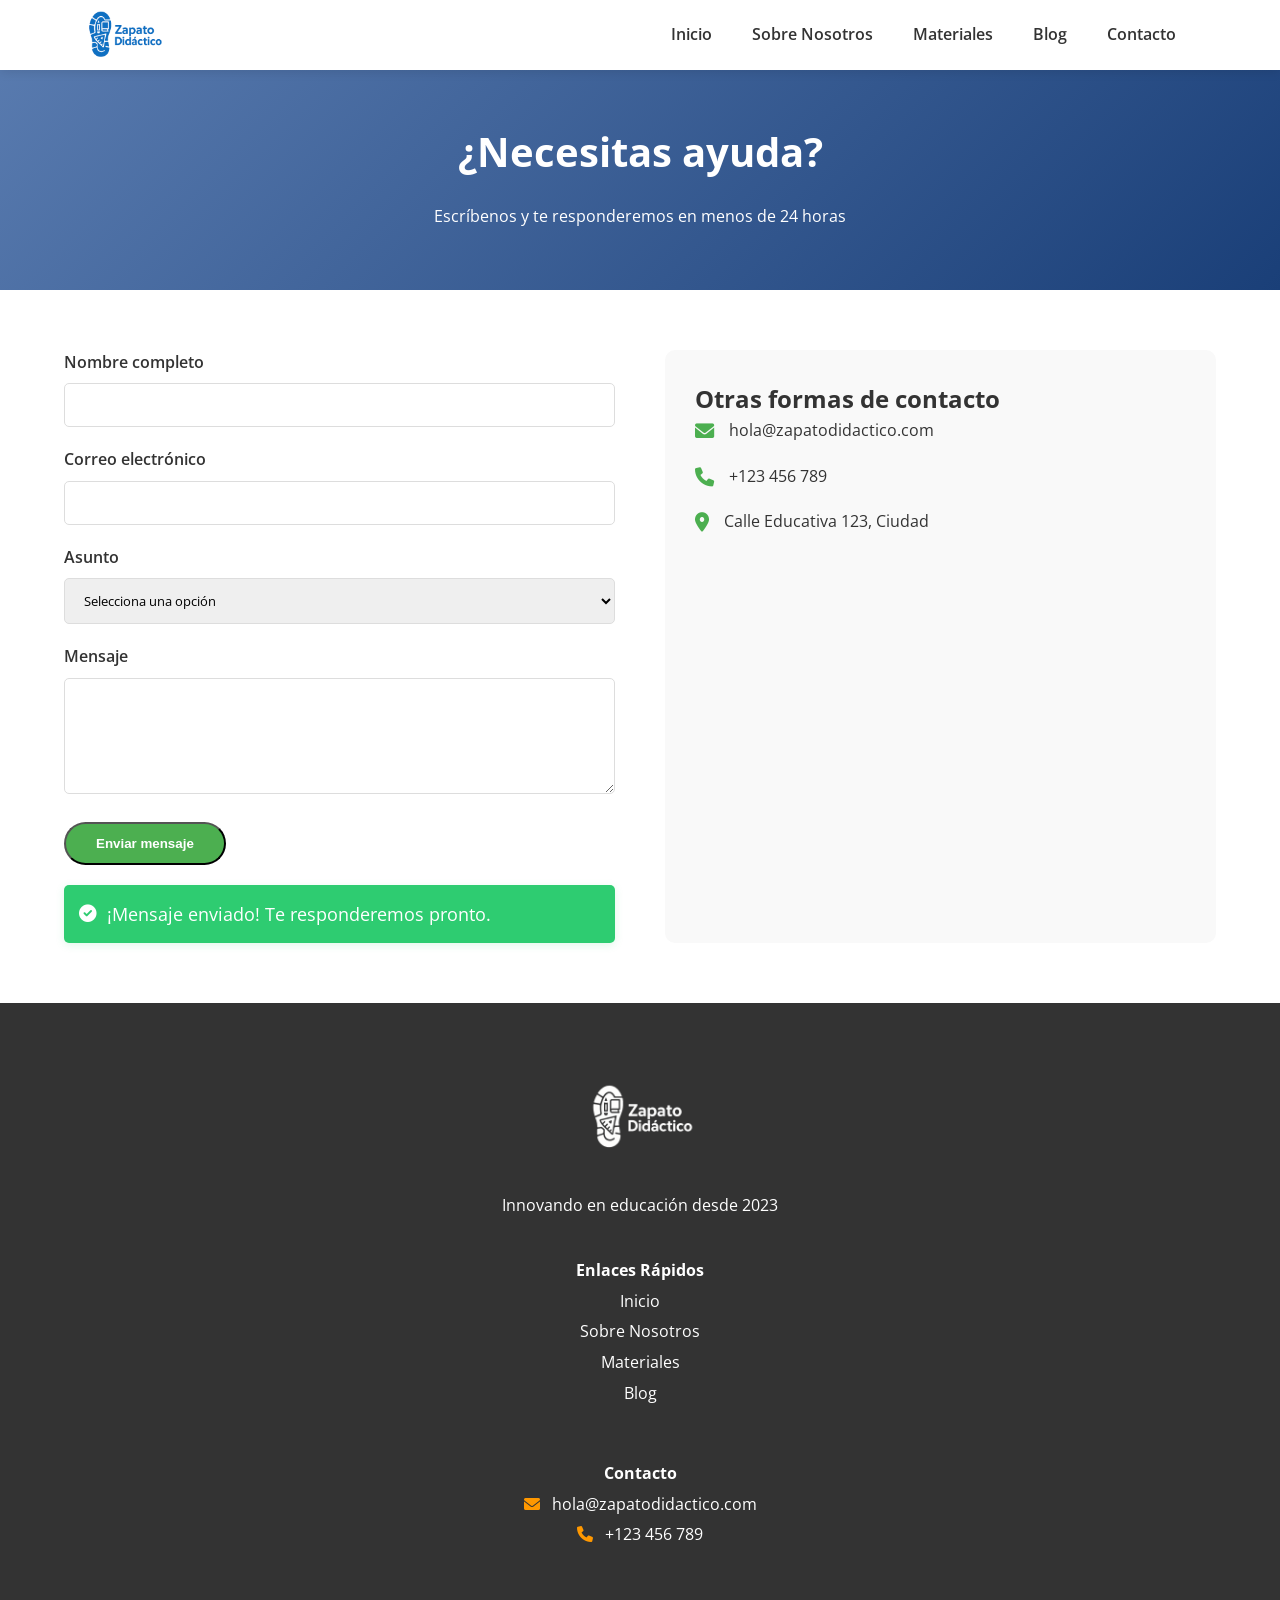
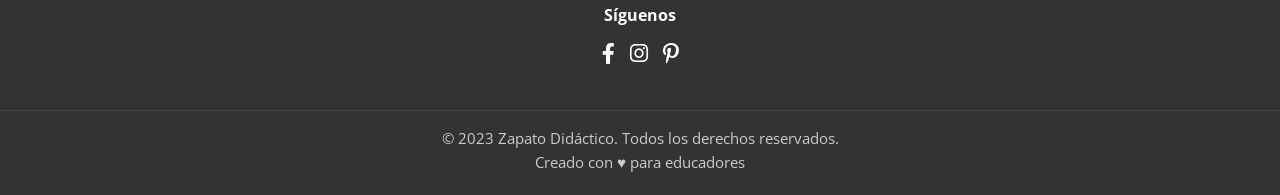
<file: contact.html>
<!DOCTYPE html>
<html lang="es">
<head>
    <meta charset="UTF-8">
    <meta name="viewport" content="width=device-width, initial-scale=1.0">
    <meta name="description" content="Contáctanos para obtener más información sobre nuestros recursos." >
    <title>Contacto | Zapato Didáctico</title>
    <link rel="stylesheet" href="assets/css/styles.css">
    <link href="https://fonts.googleapis.com/css2?family=Open+Sans:wght@400;700&family=Montserrat:wght@600&display=swap" rel="stylesheet">
    <link rel="stylesheet" href="https://cdnjs.cloudflare.com/ajax/libs/font-awesome/6.0.0/css/all.min.css">
</head>
<body>
    <!-- Header (coherente con el diseño) -->
    <header class="header">
        <div class="container header-flex">
            <a href="index.html">
                <img src="assets/images/logo.png" alt="Logo Zapato Didáctico" class="header-logo">
            </a>
            
            <!-- Ejemplo para index.html y demás -->
            <nav class="navbar">
                <ul>
                    <li><a href="index.html">Inicio</a></li>
                    <li><a href="about.html">Sobre Nosotros</a></li>
                    <li><a href="materials.html">Materiales</a></li>
                    <li><a href="blog.html">Blog</a></li>
                    <li><a href="contact.html">Contacto</a></li>
                </ul>
            </nav>

            <button class="menu-toggle" aria-expanded="false" aria-label="Menú móvil">
                <i class="fas fa-bars"></i>
            </button>
        </div>
    </header>

    <!-- Hero Section para Contacto -->
    <section class="hero hero-contact">
        <div class="container">
            <div class="hero-content">
                <h1>¿Necesitas ayuda?</h1>
                <p class="subtitle">Escríbenos y te responderemos en menos de 24 horas</p>
            </div>
        </div>
    </section>

    <!-- Formulario de Contacto -->
    <section class="contact-form">
        <div class="container">
            <form id="contactForm">
                <div class="form-group">
                    <label for="name">Nombre completo</label>
                    <input type="text" id="name" name="name" required>
                    <span class="error-message" id="name-error"></span>
                </div>

                <div class="form-group">
                    <label for="email">Correo electrónico</label>
                    <input type="email" id="email" name="email" required>
                    <span class="error-message" id="email-error"></span>
                </div>

                <div class="form-group">
                    <label for="subject">Asunto</label>
                    <select id="subject" name="subject" required>
                        <option value="" disabled selected>Selecciona una opción</option>
                        <option value="consulta">Consulta general</option>
                        <option value="pedido">Pedido de materiales</option>
                        <option value="soporte">Soporte técnico</option>
                        <option value="otro">Otro</option>
                    </select>
                </div>

                <div class="form-group">
                    <label for="message">Mensaje</label>
                    <textarea id="message" name="message" rows="5" required></textarea>
                    <span class="error-message" id="message-error"></span>
                </div>

                <button type="submit" class="btn btn-primary">
                    <span id="submit-text">Enviar mensaje</span>
                    <div id="loading-spinner" class="loading-spinner"></div>
                </button>

                <div id="form-success" class="success-message">
                    <i class="fas fa-check-circle"></i>
                    <p>¡Mensaje enviado! Te responderemos pronto.</p>
                </div>
            </form>

            <div class="contact-info">
                <h2>Otras formas de contacto</h2>
                <div class="info-card">
                    <i class="fas fa-envelope"></i>
                    <p>hola@zapatodidactico.com</p>
                </div>
                <div class="info-card">
                    <i class="fas fa-phone"></i>
                    <p>+123 456 789</p>
                </div>
                <div class="info-card">
                    <i class="fas fa-map-marker-alt"></i>
                    <p>Calle Educativa 123, Ciudad</p>
                </div>
            </div>
        </div>
    </section>

    <!-- Footer (igual al index) -->
    <footer class="footer">
        <div class="container">
            <div class="footer-brand">
                <img src="assets/images/logo-white.png" alt="Logo Zapato Didáctico" class="footer-logo">
                <p>Innovando en educación desde 2023</p>
            </div>
            <div class="footer-links">
                <h4>Enlaces Rápidos</h4>
                <ul>
                    <li><a href="index.html">Inicio</a></li>
                    <li><a href="about.html">Sobre Nosotros</a></li>
                    <li><a href="materials.html">Materiales</a></li>
                    <li><a href="blog.html">Blog</a></li>
                </ul>
            </div>
            <div class="footer-contact">
                <h4>Contacto</h4>
                <ul>
                    <li><i class="fas fa-envelope"></i> hola@zapatodidactico.com</li>
                    <li><i class="fas fa-phone"></i> +123 456 789</li>
                </ul>
            </div>
            <div class="footer-social">
                <h4>Síguenos</h4>
                <div class="social-icons">
                    <a href="#"><i class="fab fa-facebook-f"></i></a>
                    <a href="#"><i class="fab fa-instagram"></i></a>
                    <a href="#"><i class="fab fa-pinterest-p"></i></a>
                </div>
            </div>
        </div>
        <div class="footer-bottom">
            <p>&copy; 2023 Zapato Didáctico. Todos los derechos reservados.</p>
            <p>Creado con ♥ para educadores</p>
        </div>
    </footer>

    <script src="assets/js/contact.js"></script>
</body>
</html>
</file>
<file: assets/css/styles.css>
/* Variables de colores y fuentes */
:root {
    --primary-color: #4CAF50;
    --secondary-color: #FF9800;
    --dark-color: #333;
    --light-color: #f9f9f9;
    --font-primary: 'Open Sans', sans-serif;
    --font-heading: 'Montserrat', sans-serif;
}

/* Reset y estilos generales */
* {
    margin: 0;
    padding: 0;
    box-sizing: border-box;
}

body {
    font-family: var(--font-primary);
    line-height: 1.6;
    color: var(--dark-color);
}

.container {
    width: 90%;
    max-width: 1200px;
    margin: 0 auto;
    padding: 0 20px;
}

/* Header */
.header {
    background-color: white;
    box-shadow: 0 2px 10px rgba(0,0,0,0.1);
    position: fixed;
    width: 100%;
    top: 0;
    z-index: 1000;
}

.header .container,
.header-flex {
    display: flex;
    align-items: center;
    justify-content: space-between;
    height: 70px;
}

.navbar ul {
    display: flex;
    list-style: none;
}

.navbar a {
    text-decoration: none;
    color: var(--dark-color);
    padding: 15px 20px;
    display: block;
    font-weight: 600;
}

/* Logo del header */
.header-logo {
    width: 2000px;   /* Puedes ajustar este valor según prefieras */
    margin: 10px 0;
    height: auto;
    display: block;
}

/* Menú móvil */
.menu-toggle {
    display: none;
    background: none;
    border: none;
    font-size: 2rem;
    cursor: pointer;
}

@media (max-width: 900px) {
    .navbar ul {
        display: none;
        flex-direction: column;
        background: white;
        position: absolute;
        top: 70px;
        left: 0;
        width: 100%;
        box-shadow: 0 2px 10px rgba(0,0,0,0.1);
        z-index: 100;
        margin: 0;
        padding: 0;
    }
    .navbar.active ul {
        display: flex;
    }
    .menu-toggle {
        display: block;
    }
}

/* Hero Section */
.hero {
    padding: 150px 0 80px;
    background: linear-gradient(135deg, #f5f7fa 0%, #c3cfe2 100%);
}

.hero-content h1 {
    font-size: 2.5rem;
    margin-bottom: 20px;
}

/* Botones */
.btn {
    display: inline-block;
    padding: 12px 30px;
    border-radius: 50px;
    text-decoration: none;
    font-weight: 600;
    transition: all 0.3s ease;
}

.btn-primary {
    background-color: var(--primary-color);
    color: white;
}

/* Footer */
.footer {
    background-color: var(--dark-color);
    color: white;
    padding: 50px 0 20px;
    text-align: center;
}

.footer .container {
    display: flex;
    flex-direction: column;
    align-items: center;
    gap: 30px;
}

.footer-brand {
    display: flex;
    flex-direction: column;
    align-items: center;
    gap: 10px;
}

.footer-logo {
    width: 120px;
    margin-bottom: 10px;
}

.header-logo {
    width: 80px;
    margin: 10px 0;
}

.footer-links,
.footer-contact,
.footer-social {
    margin: 10px 0;
}

.footer-links ul,
.footer-contact ul {
    list-style: none;
    padding: 0;
    margin: 0;
}

.footer-links ul li,
.footer-contact ul li {
    margin: 5px 0;
}

.footer-links a {
    color: #fff;
    text-decoration: none;
    transition: color 0.2s;
}

.footer-links a:hover {
    color: var(--secondary-color);
    text-decoration: underline;
}

.footer-contact i {
    margin-right: 8px;
    color: var(--secondary-color);
}

.footer-social .social-icons {
    display: flex;
    gap: 15px;
    justify-content: center;
    margin-top: 8px;
}

.footer-social a {
    color: #fff;
    font-size: 1.3rem;
    transition: color 0.2s;
}

.footer-social a:hover {
    color: var(--secondary-color);
}

.footer-bottom {
    border-top: 1px solid #444;
    margin-top: 30px;
    padding-top: 15px;
    font-size: 0.95rem;
    color: #ccc;
    text-align: center;
}

/* Responsive Footer */
@media (max-width: 768px) {
    .footer .container {
        flex-direction: column;
        gap: 20px;
    }
}

/* Responsive */
@media (max-width: 768px) {
    .navbar {
        display: none;
    }
    
    .hero {
        padding: 120px 0 60px;
    }
}

/* About Page Styles */
.hero-about {
    background: linear-gradient(135deg, #a8edea 0%, #fed6e3 100%);
    text-align: center;
    padding: 120px 0 60px;
}

.about-story {
    padding: 60px 0;
    background: white;
}

.about-content {
    max-width: 800px;
    margin: 0 auto;
    text-align: center;
}

.about-image {
    margin: 30px auto;
    max-width: 600px;
}

.about-image img {
    width: 100%;
    border-radius: 10px;
    box-shadow: 0 5px 15px rgba(0,0,0,0.1);
}

.caption {
    font-size: 0.9rem;
    color: #666;
    margin-top: 10px;
}

.about-mission {
    background: #f9f9f9;
    padding: 60px 0;
    text-align: center;
}

.mission-statement {
    font-size: 1.2rem;
    font-style: italic;
    max-width: 700px;
    margin: 20px auto 40px;
    color: var(--dark-color);
}

.values-grid {
    display: grid;
    grid-template-columns: repeat(auto-fit, minmax(250px, 1fr));
    gap: 30px;
    margin-top: 40px;
}

.value-card {
    background: white;
    padding: 30px 20px;
    border-radius: 10px;
    box-shadow: 0 3px 10px rgba(0,0,0,0.05);
    transition: transform 0.3s ease;
}

.value-card:hover {
    transform: translateY(-5px);
}

.value-card i {
    font-size: 2.5rem;
    color: var(--primary-color);
    margin-bottom: 15px;
}

.cta-about {
    background: var(--secondary-color);
    color: white;
}

/* Materials Page Styles */
.hero-materials {
    background: linear-gradient(135deg, #f6d365 0%, #fda085 100%);
}

.materials-filters {
    background: white;
    padding: 30px 0;
    box-shadow: 0 2px 10px rgba(0,0,0,0.05);
    position: sticky;
    top: 80px;
    z-index: 900;
}

.filter-buttons {
    display: flex;
    flex-wrap: wrap;
    gap: 10px;
    justify-content: center;
}

.filter-btn {
    padding: 8px 20px;
    border: 2px solid var(--primary-color);
    background: transparent;
    border-radius: 50px;
    cursor: pointer;
    font-weight: 600;
    transition: all 0.3s ease;
}

.filter-btn.active {
    background: var(--primary-color);
    color: white;
}

.filter-btn:hover:not(.active) {
    background: #e8f5e9;
}

.search-box {
    max-width: 500px;
    margin: 20px auto 0;
    display: flex;
}

#search-input {
    flex: 1;
    padding: 10px 15px;
    border: 1px solid #ddd;
    border-radius: 50px 0 0 50px;
    font-family: var(--font-primary);
}

#search-btn {
    background: var(--primary-color);
    color: white;
    border: none;
    padding: 0 20px;
    border-radius: 0 50px 50px 0;
    cursor: pointer;
}

.materials-catalog {
    padding: 40px 0;
}

.materials-grid {
    display: grid;
    grid-template-columns: repeat(auto-fill, minmax(280px, 1fr));
    gap: 30px;
    margin-top: 20px;
}

.material-card {
    background: white;
    border-radius: 10px;
    overflow: hidden;
    box-shadow: 0 3px 10px rgba(0,0,0,0.1);
    transition: transform 0.3s ease;
}

.material-card:hover {
    transform: translateY(-5px);
}

.material-card img {
    width: 100%;
    height: 180px;
    object-fit: cover;
}

.material-info {
    padding: 20px;
}

.material-info h3 {
    margin-bottom: 10px;
    color: var(--dark-color);
}

.material-info p {
    color: #666;
    font-size: 0.9rem;
    margin-bottom: 15px;
}

.material-meta {
    display: flex;
    justify-content: space-between;
    align-items: center;
    margin-top: 15px;
    font-size: 0.8rem;
}

.download-btn {
    display: inline-flex;
    align-items: center;
    gap: 5px;
    background: var(--primary-color);
    color: white;
    padding: 8px 15px;
    border-radius: 5px;
    text-decoration: none;
    font-weight: 600;
}

.loading-spinner {
    grid-column: 1 / -1;
    text-align: center;
    padding: 40px;
}

.fa-spin {
    font-size: 2rem;
    margin-bottom: 10px;
    color: var(--primary-color);
}
/* Blog Page Styles */
.hero-blog {
    background: linear-gradient(135deg, #667eea 0%, #764ba2 100%);
    text-align: center;
    padding: 120px 0 60px;
    color: white;
}

/* Artículos */
.featured-article {
    display: grid;
    grid-template-columns: 1fr 1fr;
    gap: 30px;
    margin-bottom: 50px;
    background: white;
    border-radius: 10px;
    overflow: hidden;
    box-shadow: 0 5px 15px rgba(0,0,0,0.1);
}

.blog-grid {
    display: grid;
    grid-template-columns: repeat(auto-fill, minmax(300px, 1fr));
    gap: 30px;
    margin: 40px 0;
}

.blog-card {
    background: white;
    border-radius: 8px;
    overflow: hidden;
    box-shadow: 0 3px 10px rgba(0,0,0,0.1);
    transition: transform 0.3s ease;
}

.blog-card:hover {
    transform: translateY(-5px);
}

/* Modal */
.article-modal {
    position: fixed;
    top: 0;
    left: 0;
    width: 100%;
    height: 100%;
    background: rgba(0, 0, 0, 0.8);
    z-index: 10000;
    display: none;
    overflow-y: auto;
}

.modal-content {
    background: white;
    width: 90%;
    max-width: 900px;
    margin: 50px auto;
    padding: 30px;
    border-radius: 10px;
    position: relative;
    animation: fadeIn 0.3s ease;
}

@keyframes fadeIn {
    from { opacity: 0; transform: translateY(-20px); }
    to { opacity: 1; transform: translateY(0); }
}

.close-modal {
    position: absolute;
    top: 15px;
    right: 15px;
    font-size: 1.8rem;
    background: none;
    border: none;
    cursor: pointer;
    color: #666;
}

/* Responsive */
@media (max-width: 768px) {
    .featured-article {
        grid-template-columns: 1fr;
    }
    
    .modal-content {
        width: 95%;
        padding: 20px;
    }
}
/* Contact Page Styles */
.hero-contact {
    background: linear-gradient(135deg, #5B7DB1 0%, #1A3F78 100%);
    text-align: center;
    padding: 120px 0 60px;
    color: white;
}

.contact-form .container {
    display: grid;
    grid-template-columns: 1fr 1fr;
    gap: 50px;
    padding: 60px 0;
}

.form-group {
    margin-bottom: 20px;
}

.form-group label {
    display: block;
    margin-bottom: 8px;
    font-weight: 600;
}

.form-group input,
.form-group select,
.form-group textarea {
    width: 100%;
    padding: 12px 15px;
    border: 1px solid #ddd;
    border-radius: 5px;
    font-family: var(--font-primary);
}

.form-group textarea {
    resize: vertical;
}

.error-message {
    color: #e74c3c;
    font-size: 0.8rem;
    margin-top: 5px;
    display: none;
}

.success-message {
    display: flex;
    align-items: center;
    gap: 10px;
    background: #2ecc71;
    color: white;
    padding: 15px;
    border-radius: 5px;
    margin-top: 20px;
    font-size: 1.1rem;
    box-shadow: 0 2px 8px rgba(46,204,113,0.15);
}

.loading-spinner {
    border: 3px solid rgba(255, 255, 255, 0.3);
    border-radius: 50%;
    border-top: 3px solid white;
    width: 20px;
    height: 20px;
    animation: spin 1s linear infinite;
    display: none;
}

@keyframes spin {
    0% { transform: rotate(0deg); }
    100% { transform: rotate(360deg); }
}

.contact-info {
    background: #f9f9f9;
    padding: 30px;
    border-radius: 10px;
}

.info-card {
    display: flex;
    align-items: center;
    gap: 15px;
    margin-bottom: 20px;
}

.info-card i {
    font-size: 1.2rem;
    color: var(--primary-color);
}

/* Responsive */
@media (max-width: 768px) {
    .contact-form .container {
        grid-template-columns: 1fr;
    }
}

.btn:focus, .filter-btn:focus, a:focus {
    outline: 2px solid var(--secondary-color);
    outline-offset: 2px;
}

.img-portada {
    width: 100%;
    max-width: 400px;
    height: auto;
    display: block;
    margin: 30px auto;
    border-radius: 16px;
    box-shadow: 0 4px 20px rgba(0,0,0,0.10);
}
</file>
